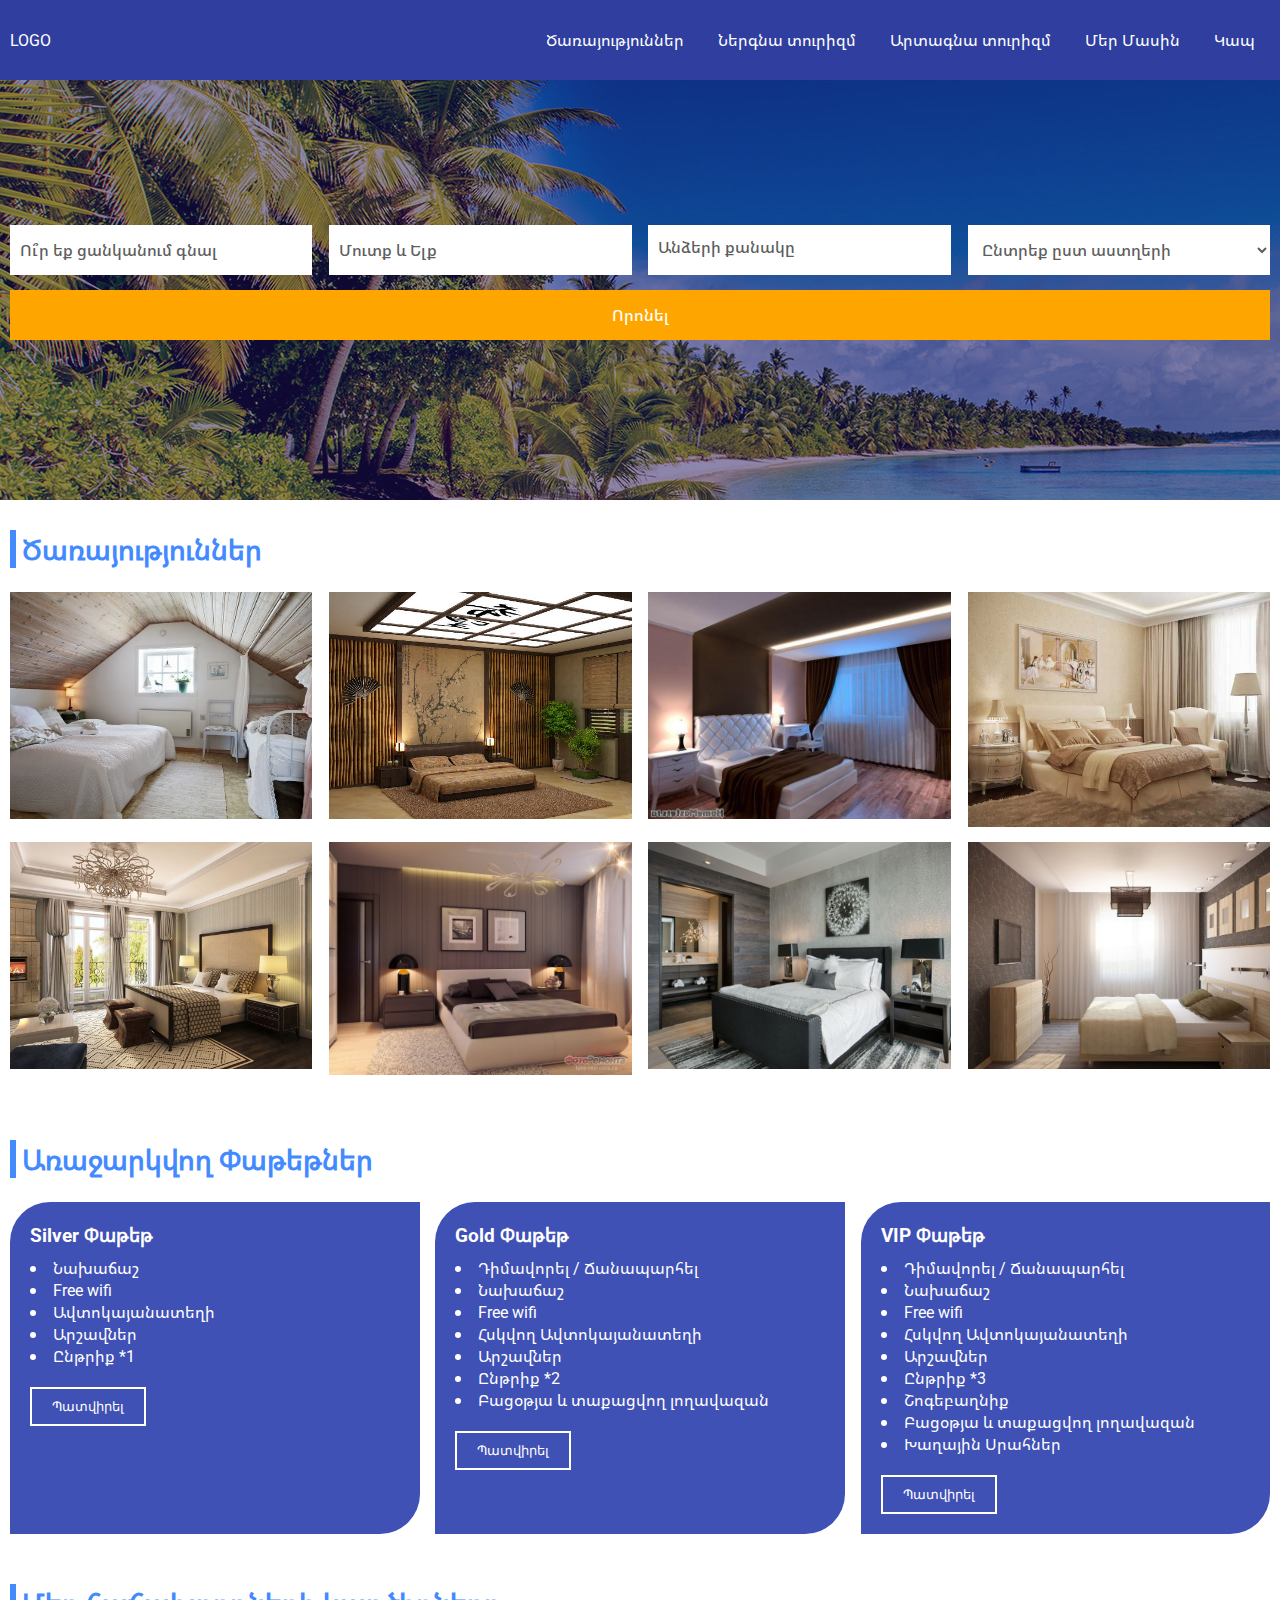
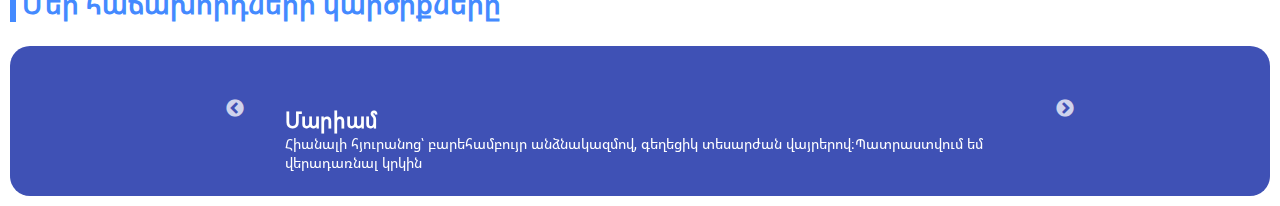
<file: index.html>
<!DOCTYPE html>
<html lang="hy">
<head>
    <meta charset="UTF-8">
    <meta name="viewport" content="width=device-width, initial-scale=1.0">
    <title> Booking By Us </title>
 
    <link rel="stylesheet" href="./css/style.css">
    <style>
    
       
        
        
    </style>
   
</head>
<body>
    <!-- navigation block start -->
    <nav>
        <section class="nav container">
            <!-- navigation logo -->
            <div class="logo">
                LOGO
            </div>
            <!-- navigation logo -->

            <!-- when screen witdth < 768px -->
            <div id="mobile_menu_btn">
                <?xml version="1.0" encoding="iso-8859-1"?>
                <svg version="1.1" id="Capa_1" xmlns="http://www.w3.org/2000/svg" xmlns:xlink="http://www.w3.org/1999/xlink" x="0px" y="0px"
                        viewBox="0 0 512 512" style="enable-background:new 0 0 512 512;" xml:space="preserve">
                    <g>
                        <g>
                            <path d="M492,236H20c-11.046,0-20,8.954-20,20c0,11.046,8.954,20,20,20h472c11.046,0,20-8.954,20-20S503.046,236,492,236z"/>
                        </g>
                    </g>
                    <g>
                        <g>
                            <path d="M492,76H20C8.954,76,0,84.954,0,96s8.954,20,20,20h472c11.046,0,20-8.954,20-20S503.046,76,492,76z"/>
                        </g>
                    </g>
                    <g>
                        <g>
                            <path d="M492,396H20c-11.046,0-20,8.954-20,20c0,11.046,8.954,20,20,20h472c11.046,0,20-8.954,20-20
                                C512,404.954,503.046,396,492,396z"/>
                        </g>
                    </g>
                    <g>
                    </g>
                    <g>
                    </g>
                    <g>
                    </g>
                    <g>
                    </g>
                    <g>
                    </g>
                    <g>
                    </g>
                    <g>
                    </g>
                    <g>
                    </g>
                    <g>
                    </g>
                    <g>
                    </g>
                    <g>
                    </g>
                    <g>
                    </g>
                    <g>
                    </g>
                    <g>
                    </g>
                    <g>
                    </g>
                </svg>
            </div>
            <!-- when screen witdth < 768px -->

            <!-- our site menu start -->
            <ul id="nav_menu">
                <li><a href="#">Ծառայություններ</a></li>
                <li><a href="#">Ներգնա տուրիզմ</a></li>
                <li><a href="#">Արտագնա տուրիզմ</a></li>
                <li><a href="#">Մեր Մասին</a></li>
                <li><a href="#">Կապ</a></li>
            </ul>
            <!-- our site menu end -->
        </section>
    </nav>
    <!-- navigation block end -->

    <!-- header block start -->
    <header style="background-image: url(./img/headerBG.jpg);">
        <section class="header container">
            <form action="#" name="filter">
                <input type="text" placeholder="Ու՞ր եք ցանկանում գնալ">
                <input type="text" placeholder="Մուտք և Ելք">

                <!-- member count block wrapper start -->
                <div class="member_count">
                    <p>Անձերի քանակը</p>

                    <!-- member count options start -->
                    <div class="member_count_options">
                        <!-- fot adulst 18+ -->
                        <div class="aduls mco_item">
                            Մեսահասակներ։ 
                            <div class="mco_counter">
                                <button data-minus>-</button>
                                <span data-resault>0</span>
                                <button data-plus>+</button>
                            </div>
                        </div>

                        <!-- fot child 18- -->
                        <div class="child mco_item">
                            Երեխաներ։ 
                            <div class="mco_counter">
                                <button data-minus>-</button>
                                <span data-resault>0</span>
                                <button data-plus>+</button>
                            </div>
                        </div>

                        <!-- fot rooms-->
                        <div class="room_count mco_item">
                            Սենյակի համար։ 
                            <div class="mco_counter">
                                <button data-minus>-</button>
                                <span data-resault>0</span>
                                <button data-plus>+</button>
                            </div>
                        </div>
                    </div>
                    <!-- member count options end -->
                </div>
                <!-- member count block wrapper end -->

                <select name="" id="">
                    <option value="#" readonly>Ընտրեք ըստ աստղերի</option>
                    <option value="1">1 Աստղ</option>
                    <option value="2">2 Աստղ</option>
                    <option value="3">3 Աստղ</option>
                    <option value="4">4 Աստղ</option>
                    <option value="5">5 Աստղ</option>
                </select>
                <input type="submit" value="Որոնել">
            </form>
        </section>
    </header>
    <!-- header block end -->

    <!-- main block start -->
    <main>
        <section class="main container">
            <!-- services block start -->
            <section class="services ms_style">
                <h2 class="title">Ծառայություններ</h2>

                <div class="services_items">
                    <div class="service_item">
                        <img src="./img/Room1.jpg" alt="service_cover">

                        <div class="service_items_text">
                            <h3>Հարմարավետ Սենյակներ</h3>
                            <p>Մեր հյուրանոցում դուք կարող եք գտնել հարմարավետ սենյակներ, որտեղ կան․․․</p>
                            <a href="service.html">Տեսնել ավելին</a>
                        </div>
                    </div>
                </div>
                <div class="services_items">
                    <div class="service_item">
                        <img src="./img/Room10.jpg" alt="service_cover">

                        <div class="service_items_text">
                            <h3>Հարմարավետ Սենյակներ</h3>
                            <p>Մեր հյուրանոցում դուք կարող եք գտնել հարմարավետ սենյակներ, որտեղ կան․․․</p>
                            <a href="service.html">Տեսնել ավելին</a>
                        </div>
                    </div>
                </div>
                <div class="services_items">
                    <div class="service_item">
                        <img src="./img/Room9.jpg" alt="service_cover">

                        <div class="service_items_text">
                            <h3>Հարմարավետ Սենյակներ</h3>
                            <p>Մեր հյուրանոցում դուք կարող եք գտնել հարմարավետ սենյակներ, որտեղ կան․․․</p>
                            <a href="service.html">Տեսնել ավելին</a>
                        </div>
                    </div>
                </div>
                <div class="services_items">
                    <div class="service_item">
                        <img src="./img/Room4.jpg" alt="service_cover">

                        <div class="service_items_text">
                            <h3>Հարմարավետ Սենյակներ</h3>
                            <p>Մեր հյուրանոցում դուք կարող եք գտնել հարմարավետ սենյակներ, որտեղ կան․․․</p>
                            <a href="service.html">Տեսնել ավելին</a>
                        </div>
                    </div>
                </div>
                <div class="services_items">
                    <div class="service_item">
                        <img src="./img/Room5.jpg" alt="service_cover">

                        <div class="service_items_text">
                            <h3>Հարմարավետ Սենյակներ</h3>
                            <p>Մեր հյուրանոցում դուք կարող եք գտնել հարմարավետ սենյակներ, որտեղ կան․․․</p>
                            <a href="service.html">Տեսնել ավելին</a>
                        </div>
                    </div>
                </div>
                <div class="services_items">
                    <div class="service_item">
                        <img src="./img/Room6.jpg" alt="service_cover">

                        <div class="service_items_text">
                            <h3>Հարմարավետ Սենյակներ</h3>
                            <p>Մեր հյուրանոցում դուք կարող եք գտնել հարմարավետ սենյակներ, որտեղ կան․․․</p>
                            <a href="service.html">Տեսնել ավելին</a>
                        </div>
                    </div>
                </div>
                <div class="services_items">
                    <div class="service_item">
                        <img src="./img/Room7.jpg" alt="service_cover">

                        <div class="service_items_text">
                            <h3>Հարմարավետ Սենյակներ</h3>
                            <p>Մեր հյուրանոցում դուք կարող եք գտնել հարմարավետ սենյակներ, որտեղ կան․․․</p>
                            <a href="service.html">Տեսնել ավելին</a>
                        </div>
                    </div>
                </div>
                <div class="services_items">
                    <div class="service_item">
                        <img src="./img/Room8.jpg" alt="service_cover">

                        <div class="service_items_text">
                            <h3>Հարմարավետ Սենյակներ</h3>
                            <p>Մեր հյուրանոցում դուք կարող եք գտնել հարմարավետ սենյակներ, որտեղ կան․․․</p>
                            <a href="service.html">Տեսնել ավելին</a>
                        </div>
                    </div>
                </div>
            </section>
            <!-- services block end -->

            <!-- offers block start -->
            <section class="offers ms_style">
                <h2 class="title">Առաջարկվող Փաթեթներ</h2>

                <div class="offer_items">
                    <div class="offer_item">
                        <h3>Silver Փաթեթ</h3>

                        <ul>
                            <li>Նախաճաշ</li>
                            <li>Free wifi</li>
                            <li>Ավտոկայանատեղի</li>
                            <li>Արշավներ</li>
                            <li>Ընթրիք *1</li>
                        </ul>
                        <button data-modal-btn>Պատվիրել</button>
                    </div>
                    <div class="offer_item">
                        <h3>Gold Փաթեթ</h3>
                        <ul>
                            <li>Դիմավորել / Ճանապարհել</li>
                            <li>Նախաճաշ</li>
                            <li>Free wifi</li>
                            <li>Հսկվող Ավտոկայանատեղի</li>
                            <li>Արշավներ</li>
                            <li>Ընթրիք *2</li>
                            <li>Բացօթյա և տաքացվող լողավազան</li>
                        </ul>
                        <button data-modal-btn>Պատվիրել</button>
                    </div>
                    <div class="offer_item">
                        <h3>VIP Փաթեթ</h3>
                        <ul>
                            <li>Դիմավորել / Ճանապարհել</li>
                            <li>Նախաճաշ</li>
                            <li>Free wifi</li>
                            <li>Հսկվող Ավտոկայանատեղի</li>
                            <li>Արշավներ</li>
                            <li>Ընթրիք *3</li>
                            <li>Շոգեբաղնիք</li>
                            <li>Բացօթյա և տաքացվող լողավազան</li>
                            <li>Խաղային Սրահներ</li>
                        </ul>
                        <button data-modal-btn>Պատվիրել</button>
                    </div>
                </div>
            </section>
            <!-- offers block end -->
            <!-- slider block start -->
            <h3 class="title">Մեր հաճախորդների կարծիքները</h3>
            <section class="reviews_ms_style">
                    <div class="rev-slider">
                        <div class="slide">
                            <div class="photo" style="background-image: url(https://go.imgsmail.ru/imgpreview?key=64d2a8b8582658fc&mb=imgdb_preview_exp);"></div>
                            <h2 class="name">Մարիամ</h2>
                            <div class="text">Հիանալի հյուրանոց՝ բարեհամբույր անձնակազմով, գեղեցիկ տեսարժան վայրերով։Պատրաստվում եմ վերադառնալ կրկին </div>
                        </div>
                        <div class="slide">
                         <div class="photo" style="background-image: url(https://img.fonwall.ru/o/j8/eiffel-tower-paris-france-eyfeleva-bashnya-xwpq.jpg);"></div>
                         <h2 class="name">Владислав</h2>
                         <div class="text">Прекрасный вид из номера, отношение персонала, размер и комфорт номера, милый ресторанчик </div>
                     </div>
                     <div class="slide">
                         <div class="photo" style="background-image: url(http://ladyboss.com.ua/wp-content/uploads/2015/07/girl-with-aviator-sunglasses-girl-hd-wallpaper-2560x1600-3927.jpg);"></div>
                         <h2 class="name">Наталия Тихоновская</h2>
                         <div class="text">Новая гостиница со свежим ремонтом, неплохой ресторан, приятный персонал, находится в отдалении, что идеально для уединенного отдыха. Все прошло отлично</div>
                     </div>
                    </div>
               
        </section>
         <!-- slider block end -->
    </main>
    <!-- main block end -->

    <link rel="stylesheet" href="slick/slick.css">
    <link rel="stylesheet" href="slick/slick-theme.css">
    <script src="slick/jquery-3.2.0.min.js"></script>
    <script src="slick/slick.min.js"></script>
    <script src="js/script.js"></script>
</body>
</html>
</file>
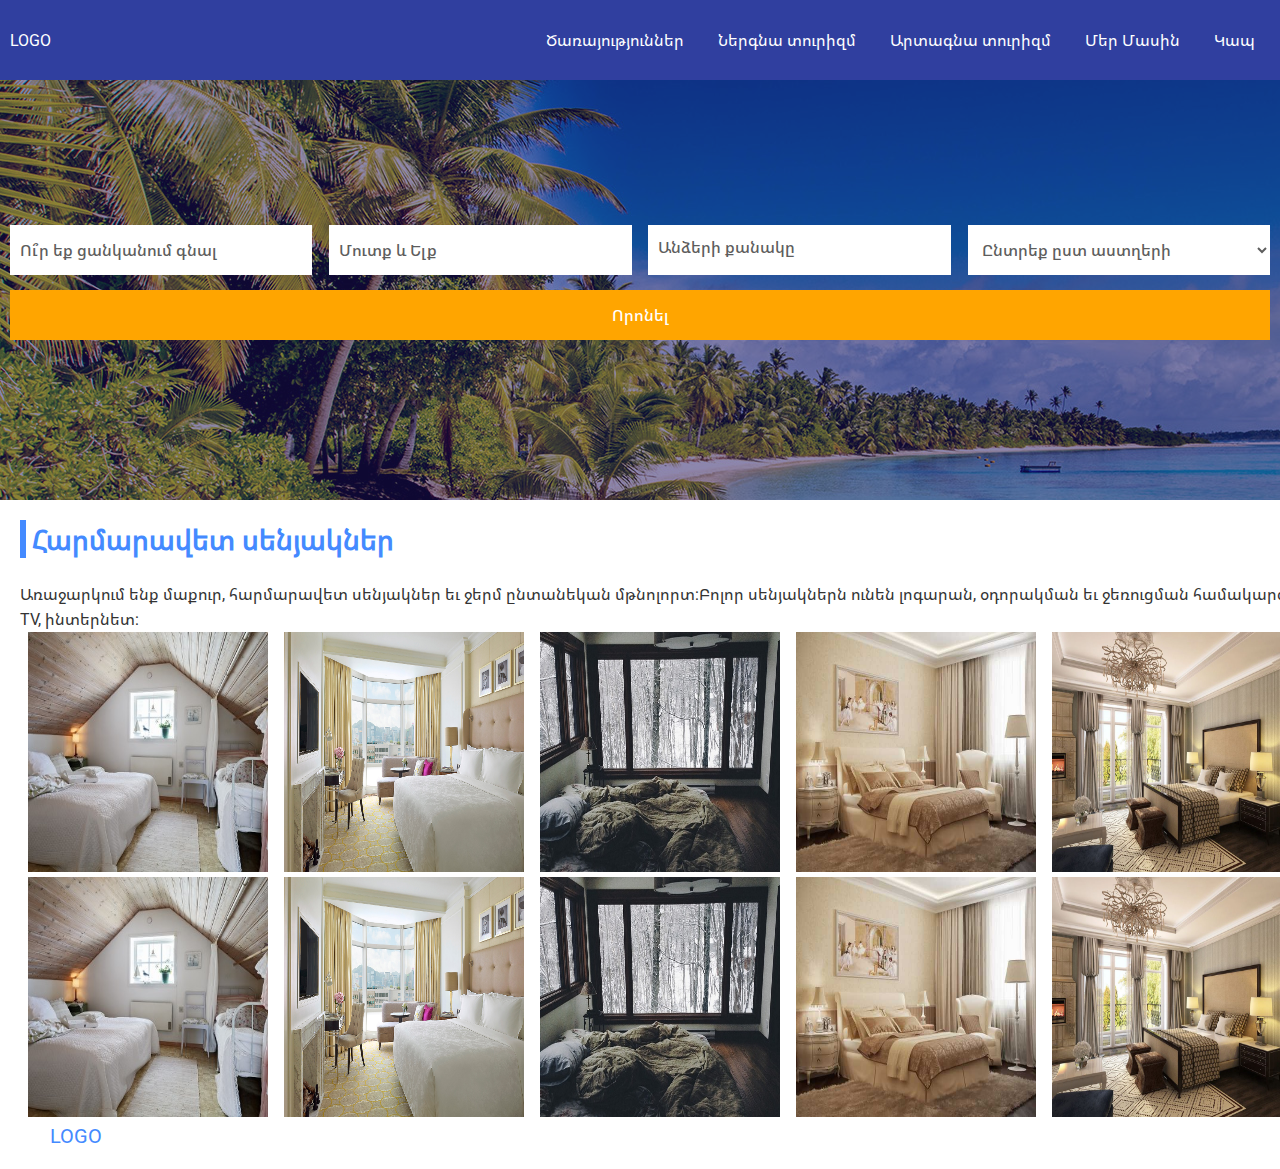
<file: service.html>
<!DOCTYPE html>
<html lang="hy">
<head>
    <meta charset="UTF-8">
    <meta name="viewport" content="width=device-width, initial-scale=1.0">
    <title> Booking By Us </title>
    <link rel="stylesheet" href="./css/style.css">

</head>
<body>
    <!-- navigation block start -->
    <nav>
        <section class="nav container">
            <!-- navigation logo -->
            <div class="logo">
                LOGO
            </div>
            <!-- navigation logo -->

            <!-- when screen witdth < 768px -->
            <div id="mobile_menu_btn">
                <?xml version="1.0" encoding="iso-8859-1"?>
                <svg version="1.1" id="Capa_1" xmlns="http://www.w3.org/2000/svg" xmlns:xlink="http://www.w3.org/1999/xlink" x="0px" y="0px"
                        viewBox="0 0 512 512" style="enable-background:new 0 0 512 512;" xml:space="preserve">
                    <g>
                        <g>
                            <path d="M492,236H20c-11.046,0-20,8.954-20,20c0,11.046,8.954,20,20,20h472c11.046,0,20-8.954,20-20S503.046,236,492,236z"/>
                        </g>
                    </g>
                    <g>
                        <g>
                            <path d="M492,76H20C8.954,76,0,84.954,0,96s8.954,20,20,20h472c11.046,0,20-8.954,20-20S503.046,76,492,76z"/>
                        </g>
                    </g>
                    <g>
                        <g>
                            <path d="M492,396H20c-11.046,0-20,8.954-20,20c0,11.046,8.954,20,20,20h472c11.046,0,20-8.954,20-20
                                C512,404.954,503.046,396,492,396z"/>
                        </g>
                    </g>
                    <g>
                    </g>
                    <g>
                    </g>
                    <g>
                    </g>
                    <g>
                    </g>
                    <g>
                    </g>
                    <g>
                    </g>
                    <g>
                    </g>
                    <g>
                    </g>
                    <g>
                    </g>
                    <g>
                    </g>
                    <g>
                    </g>
                    <g>
                    </g>
                    <g>
                    </g>
                    <g>
                    </g>
                    <g>
                    </g>
                </svg>
            </div>
            <!-- when screen witdth < 768px -->

            <!-- our site menu start -->
            <ul id="nav_menu">
                <li><a href="#">Ծառայություններ</a></li>
                <li><a href="#">Ներգնա տուրիզմ</a></li>
                <li><a href="#">Արտագնա տուրիզմ</a></li>
                <li><a href="#">Մեր Մասին</a></li>
                <li><a href="#">Կապ</a></li>
            </ul>
            <!-- our site menu end -->
        </section>
    </nav>
    <!-- navigation block end -->

    <!-- header block start -->
    <header style="background-image: url(./img/headerBG.jpg);">
        <section class="header container">
            <form action="#" name="filter">
                <input type="text" placeholder="Ու՞ր եք ցանկանում գնալ">
                <input type="text" placeholder="Մուտք և Ելք">

                <!-- member count block wrapper start -->
                <div class="member_count">
                    <p>Անձերի քանակը</p>

                    <!-- member count options start -->
                    <div class="member_count_options">
                        <!-- fot adulst 18+ -->
                        <div class="aduls mco_item">
                            Մեծաահասակներ։ 
                            <div class="mco_counter">
                                <button data-minus>-</button>
                                <span data-resault>0</span>
                                <button data-plus>+</button>
                            </div>
                        </div>

                        <!-- fot child 18- -->
                        <div class="child mco_item">
                            Երեխաներ։ 
                            <div class="mco_counter">
                                <button data-minus>-</button>
                                <span data-resault>0</span>
                                <button data-plus>+</button>
                            </div>
                        </div>

                        <!-- fot rooms-->
                        <div class="room_count mco_item">
                            Սենյակի համար։ 
                            <div class="mco_counter">
                                <button data-minus>-</button>
                                <span data-resault>0</span>
                                <button data-plus>+</button>
                            </div>
                        </div>
                    </div>
                    <!-- member count options end -->
                </div>
                <!-- member count block wrapper end -->

                <select name="" id="">
                    <option value="#" readonly>Ընտրեք ըստ աստղերի</option>
                    <option value="1">1 Աստղ</option>
                    <option value="2">2 Աստղ</option>
                    <option value="3">3 Աստղ</option>
                    <option value="4">4 Աստղ</option>
                    <option value="5">5 Աստղ</option>
                </select>
                <input type="submit" value="Որոնել">
            </form>
        </section>
    </header>
    <!-- header block end -->
    <!-- main block start -->
    <main class="container" >
        <section class="main container">
            <!-- services block start -->
            <section class="services_ms_style">
                <h1 class="title">Հարմարավետ սենյակներ</h1>
                <div class="services-txt"><p>Առաջարկում ենք մաքուր, հարմարավետ սենյակներ եւ ջերմ ընտանեկան մթնոլորտ:Բոլոր սենյակներն ունեն լոգարան, օդորակման եւ ջեռուցման համակարգ, TV, ինտերնետ:</p></div>
      
                <div class="rooms-img">
                    <div class="rooms-img1">
                      <div><img src="img/Room1.jpg" alt=""></div>
                      <div><img src="img/Room2.jpg" alt=""  ></div>
                      <div><img src="img/Room3.jpg" alt=""></div>
                      <div><img src="img/Room4.jpg" alt="" ></div>
                      <div><img src="img/Room5.jpg" alt=""></div>
                    </div>
                    <div class="rooms-img1">
                      <div><img src="img/Room1.jpg" alt=""></div>
                      <div><img src="img/Room2.jpg" alt=""  ></div>
                      <div><img src="img/Room3.jpg" alt=""></div>
                      <div><img src="img/Room4.jpg" alt="" ></div>
                      <div><img src="img/Room5.jpg" alt=""></div>
                    </div>
                </div>
            </section>
            <!-- services block end -->
            <a href="index.html" class="go-to-logo">LOGO</a>

    <!-- main block end -->
   <script src="./js/script.js"></script>
</body>
</html>
</file>
<file: css/style.css>
@import url("https://fonts.googleapis.com/css2?family=Roboto&display=swap");
* {
  margin: 0;
  padding: 0;
  -webkit-box-sizing: border-box;
          box-sizing: border-box;
  outline: 0;
  list-style-position: inside;
}

@font-face {
  font-family: noto-sans-bold;
  src: url("../fonts/NotoSansArmenian-Bold.ttf");
}

@font-face {
  font-family: noto-sans-regular;
  src: url("../fonts/NotoSansArmenian-Regular.ttf");
}

@font-face {
  font-family: noto-sans-medium;
  src: url("../fonts/NotoSansArmenian-Medium.ttf");
}

@font-face {
  font-family: noto-sans-light;
  src: url("../fonts/NotoSansArmenian-Light.ttf");
}

@font-face {
  font-family: noto-sans-thin;
  src: url("../fonts/NotoSansArmenian-Thin.ttf");
}

p {
  line-height: 25px;
}

.container {
  max-width: 1280px;
  margin: 0 auto;
  padding: 10px;
}

.title {
  font-size: 28px;
  color: #448AFF;
  position: relative;
  padding-left: 12px;
  margin-bottom: 24px;
  width: 100%;
}

.title::before {
  content: '';
  position: absolute;
  left: 0;
  height: 100%;
  width: 6px;
  background: #448AFF;
}

.ms_style {
  margin: 20px 0px 50px 0px;
}

body {
  color: #333;
  font-family: noto-sans-regular, 'Roboto', sans-serif;
}

nav {
  background: #303F9F;
  position: fixed;
  z-index: 99999;
  width: 100%;
}

nav .nav {
  display: -webkit-box;
  display: -ms-flexbox;
  display: flex;
  -webkit-box-pack: justify;
      -ms-flex-pack: justify;
          justify-content: space-between;
  -webkit-box-align: center;
      -ms-flex-align: center;
          align-items: center;
  padding: 0px 10px;
}

nav .nav .logo {
  color: #fff;
}

nav .nav #mobile_menu_btn {
  display: none;
  cursor: pointer;
}

nav .nav #mobile_menu_btn svg {
  width: 30px;
  fill: #fff;
}

nav .nav #nav_menu li {
  display: inline-block;
  list-style-type: none;
}

nav .nav #nav_menu li a {
  display: -webkit-box;
  display: -ms-flexbox;
  display: flex;
  min-height: 80px;
  -webkit-box-align: center;
      -ms-flex-align: center;
          align-items: center;
  color: #fff;
  text-decoration: none;
  padding: 0px 15px;
}

nav .nav #nav_menu li a:hover {
  background: #3F51B5;
}

@media screen and (max-width: 1024px) {
  nav .nav #nav_menu li a {
    padding: 0px 8px;
  }
}

@media screen and (max-width: 768px) {
  nav .nav {
    position: relative;
    min-height: 80px;
  }
  nav .nav .logo {
    -webkit-box-ordinal-group: 3;
        -ms-flex-order: 2;
            order: 2;
  }
  nav .nav #mobile_menu_btn {
    display: block;
    -webkit-box-ordinal-group: 2;
        -ms-flex-order: 1;
            order: 1;
  }
  nav .nav #nav_menu {
    position: absolute;
    top: 80px;
    left: 0;
    width: 100%;
    max-width: 320px;
    background: #3F51B5;
    -webkit-transform: translateX(-500px);
            transform: translateX(-500px);
    -webkit-transition: all 0.5s;
    transition: all 0.5s;
  }
  nav .nav #nav_menu.menu_active {
    -webkit-transform: translateX(0px);
            transform: translateX(0px);
    -webkit-transition: all 0.5s;
    transition: all 0.5s;
  }
  nav .nav #nav_menu li {
    display: block;
  }
  nav .nav #nav_menu li a {
    min-height: 50px;
  }
  nav .nav #nav_menu li a:hover {
    background: rgba(255, 255, 255, 0.1);
  }
}

header {
  position: relative;
  background-repeat: no-repeat;
  background-size: cover;
  background-position: 0% 0%;
  background-attachment: fixed;
  height: 500px;
  padding-top: 80px;
  overflow: hidden;
}

header::before {
  content: '';
  position: absolute;
  width: 100%;
  height: 100%;
  background: rgba(28, 16, 99, 0.5);
  z-index: 1;
}

header .header {
  position: relative;
  z-index: 1;
}

header .header form {
  display: -webkit-box;
  display: -ms-flexbox;
  display: flex;
  -ms-flex-wrap: wrap;
      flex-wrap: wrap;
  -webkit-box-pack: justify;
      -ms-flex-pack: justify;
          justify-content: space-between;
  -webkit-box-align: start;
      -ms-flex-align: start;
          align-items: flex-start;
  -ms-flex-line-pack: center;
      align-content: center;
  height: 400px;
}

header .header form input, header .header form .member_count, header .header form select {
  padding: 10px;
  background: #fff;
  border: none;
  -ms-flex-preferred-size: 24%;
      flex-basis: 24%;
  font-size: 16px;
  font-family: noto-sans-medium;
  margin-bottom: 15px;
  color: #5d5d5d;
  min-height: 50px;
}

header .header form input::-webkit-input-placeholder, header .header form .member_count::-webkit-input-placeholder, header .header form select::-webkit-input-placeholder {
  color: #5d5d5d;
}

header .header form input:-ms-input-placeholder, header .header form .member_count:-ms-input-placeholder, header .header form select:-ms-input-placeholder {
  color: #5d5d5d;
}

header .header form input::-ms-input-placeholder, header .header form .member_count::-ms-input-placeholder, header .header form select::-ms-input-placeholder {
  color: #5d5d5d;
}

header .header form input::placeholder, header .header form .member_count::placeholder, header .header form select::placeholder {
  color: #5d5d5d;
}

header .header form input[type="submit"], header .header form .member_count[type="submit"], header .header form select[type="submit"] {
  -ms-flex-preferred-size: 100%;
      flex-basis: 100%;
  background: orange;
  border-color: orange;
  color: #fff;
  cursor: pointer;
}

@media screen and (max-width: 940px) {
  header .header form input, header .header form .member_count, header .header form select {
    -ms-flex-preferred-size: 49%;
        flex-basis: 49%;
  }
}

@media screen and (max-width: 580px) {
  header .header form input, header .header form .member_count, header .header form select {
    -ms-flex-preferred-size: 100%;
        flex-basis: 100%;
  }
}

header .header form .member_count {
  position: relative;
  cursor: pointer;
}

header .header form .member_count .member_count_options {
  display: none;
  position: absolute;
  top: 48px;
  left: 0px;
  right: 0;
  background: #fff;
  width: 100%;
  padding: 5px;
  border-top: 2px solid #BDBDBD;
}

header .header form .member_count .member_count_options.member_count_active {
  display: block;
}

header .header form .member_count .member_count_options .mco_item {
  margin: 8px 0px;
  display: -webkit-box;
  display: -ms-flexbox;
  display: flex;
  -webkit-box-pack: justify;
      -ms-flex-pack: justify;
          justify-content: space-between;
}

header .header form .member_count .member_count_options .mco_item .mco_counter button {
  padding: 5px 10px;
  background: #C5CAE9;
  color: #fff;
  border: none;
  cursor: pointer;
}

main .main .services {
  display: -webkit-box;
  display: -ms-flexbox;
  display: flex;
  -webkit-box-orient: horizontal;
  -webkit-box-direction: normal;
      -ms-flex-flow: row wrap;
          flex-flow: row wrap;
  -webkit-box-pack: justify;
      -ms-flex-pack: justify;
          justify-content: space-between;
}

main .main .services .services_items {
  position: relative;
  -ms-flex-preferred-size: 24%;
      flex-basis: 24%;
  margin-bottom: 15px;
}

main .main .services .services_items img {
  display: block;
  width: 100%;
  height: 100%;
}

main .main .services .services_items .service_items_text {
  display: -webkit-box;
  display: -ms-flexbox;
  display: flex;
  -webkit-box-orient: vertical;
  -webkit-box-direction: normal;
      -ms-flex-flow: column;
          flex-flow: column;
  -webkit-box-pack: center;
      -ms-flex-pack: center;
          justify-content: center;
  -webkit-box-align: center;
      -ms-flex-align: center;
          align-items: center;
  position: absolute;
  width: 100%;
  height: 100%;
  top: 0;
  left: 0;
  background: #303f9fc4;
  color: #fff;
  opacity: 0;
  -webkit-transition: .5s;
  transition: .5s;
  text-align: center;
}

main .main .services .services_items .service_items_text h3 {
  font-size: 20px;
  margin: 8px;
}

main .main .services .services_items .service_items_text p {
  font-size: 16px;
  margin-bottom: 14px;
}

main .main .services .services_items .service_items_text a {
  display: block;
  background: #fff;
  padding: 8px 15px;
  width: -webkit-fit-content;
  width: -moz-fit-content;
  width: fit-content;
  color: #303F9F;
  text-decoration: none;
  font-size: 14px;
}

@media screen and (max-width: 520px) {
  main .main .services .services_items .service_items_text h3 {
    font-size: 18px;
  }
  main .main .services .services_items .service_items_text p {
    font-size: 15px;
  }
  main .main .services .services_items .service_items_text a {
    padding: 5px 12px;
  }
}

@media screen and (max-width: 420px) {
  main .main .services .services_items .service_items_text h3 {
    font-size: 16px;
  }
  main .main .services .services_items .service_items_text p {
    font-size: 13px;
  }
  main .main .services .services_items .service_items_text a {
    padding: 4px 8px;
  }
}

main .main .services .services_items:hover .service_items_text {
  opacity: 1;
}

@media screen and (max-width: 1024px) {
  main .main .services .services_items {
    -ms-flex-preferred-size: calc(100% / 2 - 8px);
        flex-basis: calc(100% / 2 - 8px);
    margin-bottom: 16px;
  }
}

@media screen and (max-width: 768px) {
  main .main .services .services_items {
    -ms-flex-preferred-size: 100%;
        flex-basis: 100%;
  }
}

main .main .offer_items {
  display: -webkit-box;
  display: -ms-flexbox;
  display: flex;
  -webkit-box-orient: horizontal;
  -webkit-box-direction: normal;
      -ms-flex-flow: row wrap;
          flex-flow: row wrap;
  -webkit-box-pack: justify;
      -ms-flex-pack: justify;
          justify-content: space-between;
}

main .main .offer_items .offer_item {
  -ms-flex-preferred-size: 32.5%;
      flex-basis: 32.5%;
  background: #3F51B5;
  color: #fff;
  padding: 20px;
  border-radius: 40px 0px;
  position: relative;
}

main .main .offer_items .offer_item h3 {
  margin-bottom: 10px;
}

main .main .offer_items .offer_item button {
  margin-top: 20px;
  padding: 10px 20px;
  cursor: pointer;
  background: transparent;
  border: 2px solid #fff;
  color: #fff;
  -webkit-transition: all .5s;
  transition: all .5s;
}

main .main .offer_items .offer_item button:hover {
  background: rgba(255, 255, 255, 0.5);
}

@media screen and (max-width: 768px) {
  main .main .offer_items .offer_item {
    -ms-flex-preferred-size: 100%;
        flex-basis: 100%;
    margin-bottom: 20px;
  }
}
.services_ms_style{
  width: 1280px;
}
.services_ms_style img{
  width: 240px;
  height: 240px;
 
}
.rooms-img1{
  display: flex;
  justify-content: space-around;
  flex-basis: 20%;
}


.reviews_ms_style{
  background-color: #3F51B5;
  color: white;
  border-radius:20px ;
  height: 150px;
}
.slide{
  margin-left: 35px;
  margin-top: 20px;
}
.rev-slider{
    width: 800px;
   margin-left: 240px;
   font-size: 14px;
   
}
.photo {
  width: 40px;
  height: 40px;
  background-repeat: no-repeat;
  background-size: cover;
  background-position: center;
  border-radius: 50%;
}
.go-to-logo{
  margin-left: 30px;
  text-decoration: none;
  color: #448AFF;
  font-size: 20px;
}
/*# sourceMappingURL=style.css.map *
</file>
